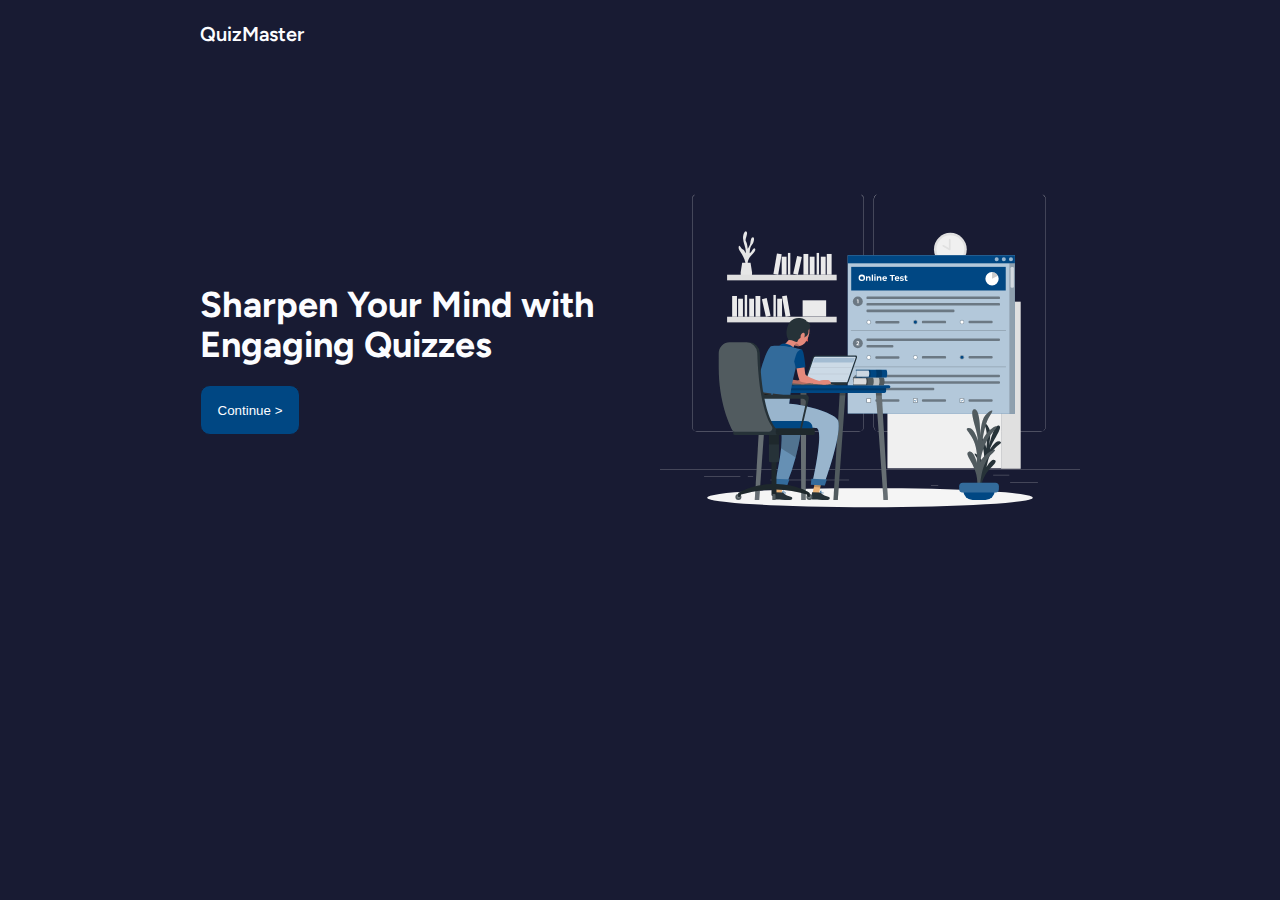
<file: land.html>
<!DOCTYPE html>
<html lang="en">
  <head>
    <meta charset="UTF-8" />
    <meta name="viewport" content="width=device-width, initial-scale=1.0" />
    <title>Quiz App</title>
    <link rel="stylesheet" href="css/land.css" />
  </head>
  <body>
    <section>
      <p class="logo">QuizMaster</p>
      <div class="hero">
        <div class="hero-text">
          <h1>Sharpen Your Mind with Engaging Quizzes</h1>
          <a href="selection.html" target="_self">
            <button>Continue ></button>
          </a>

          <!--<link rel="stylesheet" href="quiz.html" Continue > >
           <button>Continue ></button> -->
        </div>
        <div class="hero-img">
          <img src="images/Online test.svg" alt="Taking an online Quiz" />
        </div>
      </div>
    </section>
  </body>
</html>
</file>
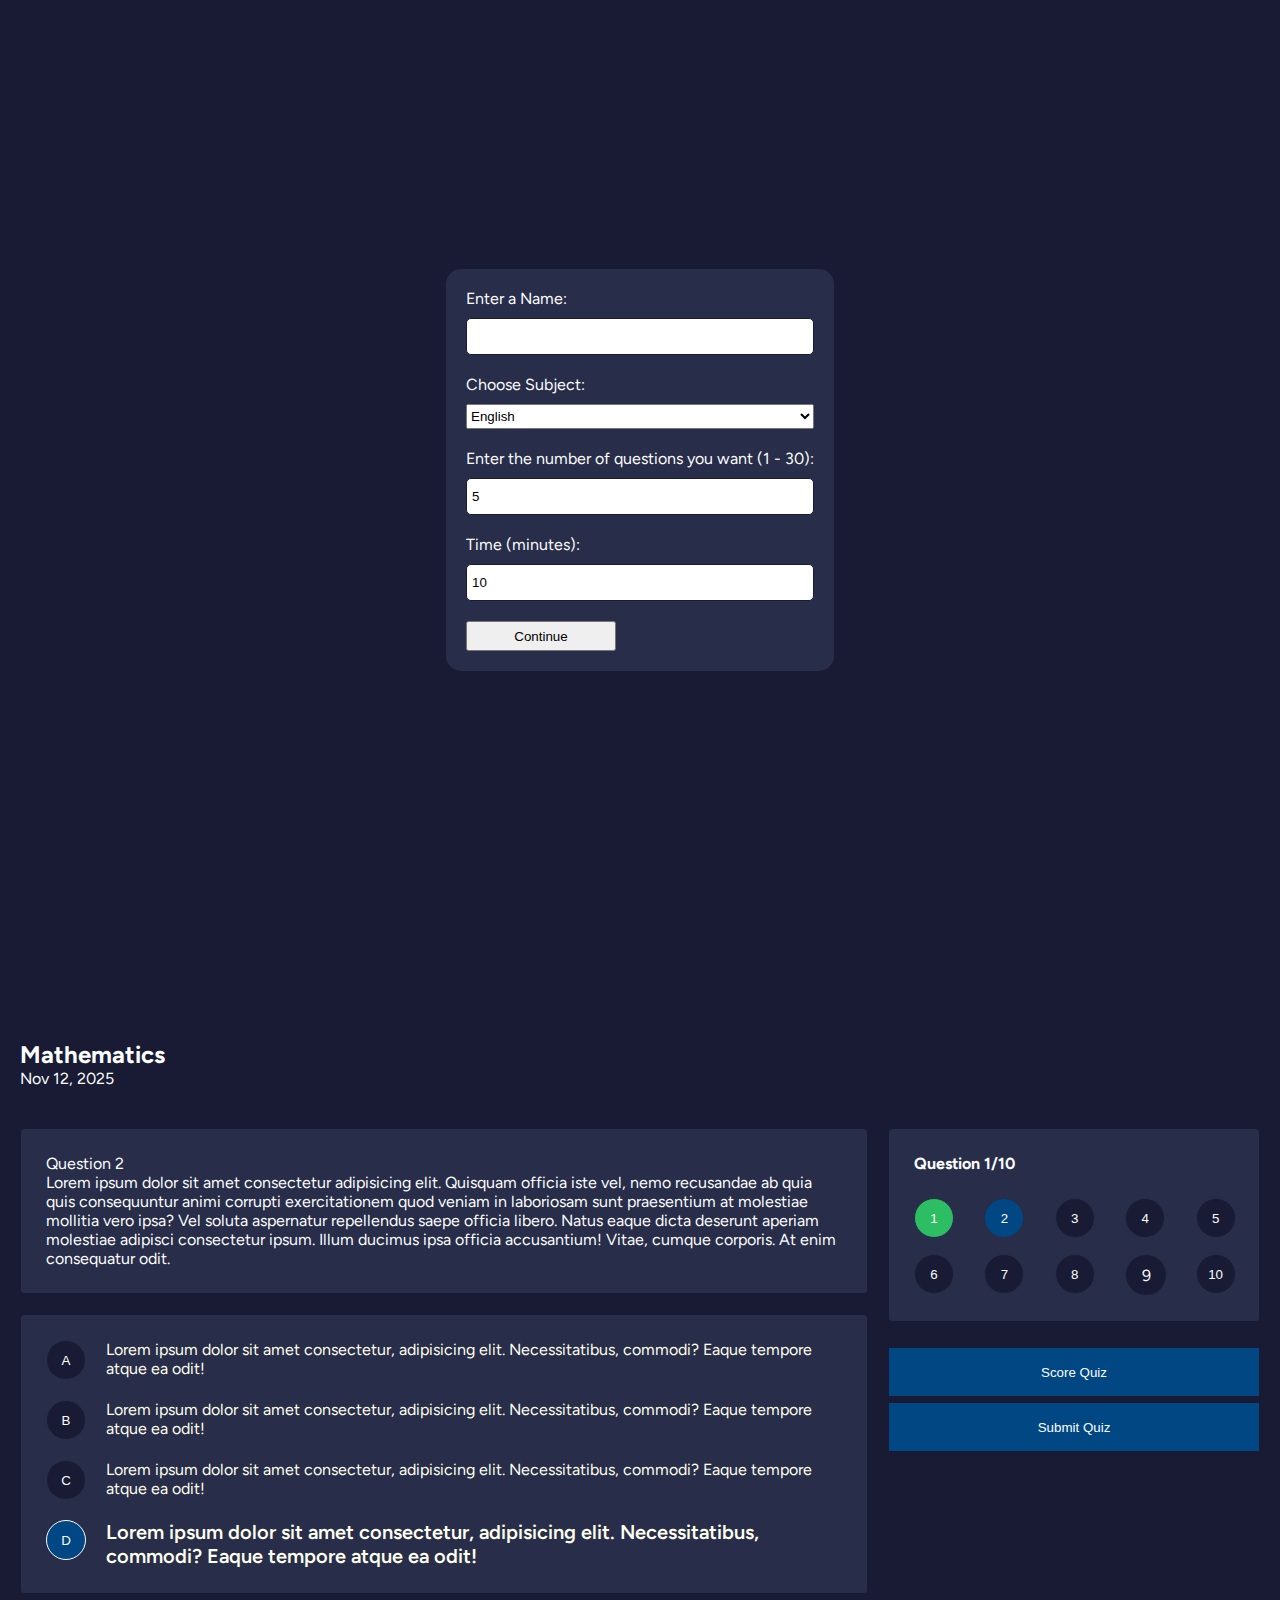
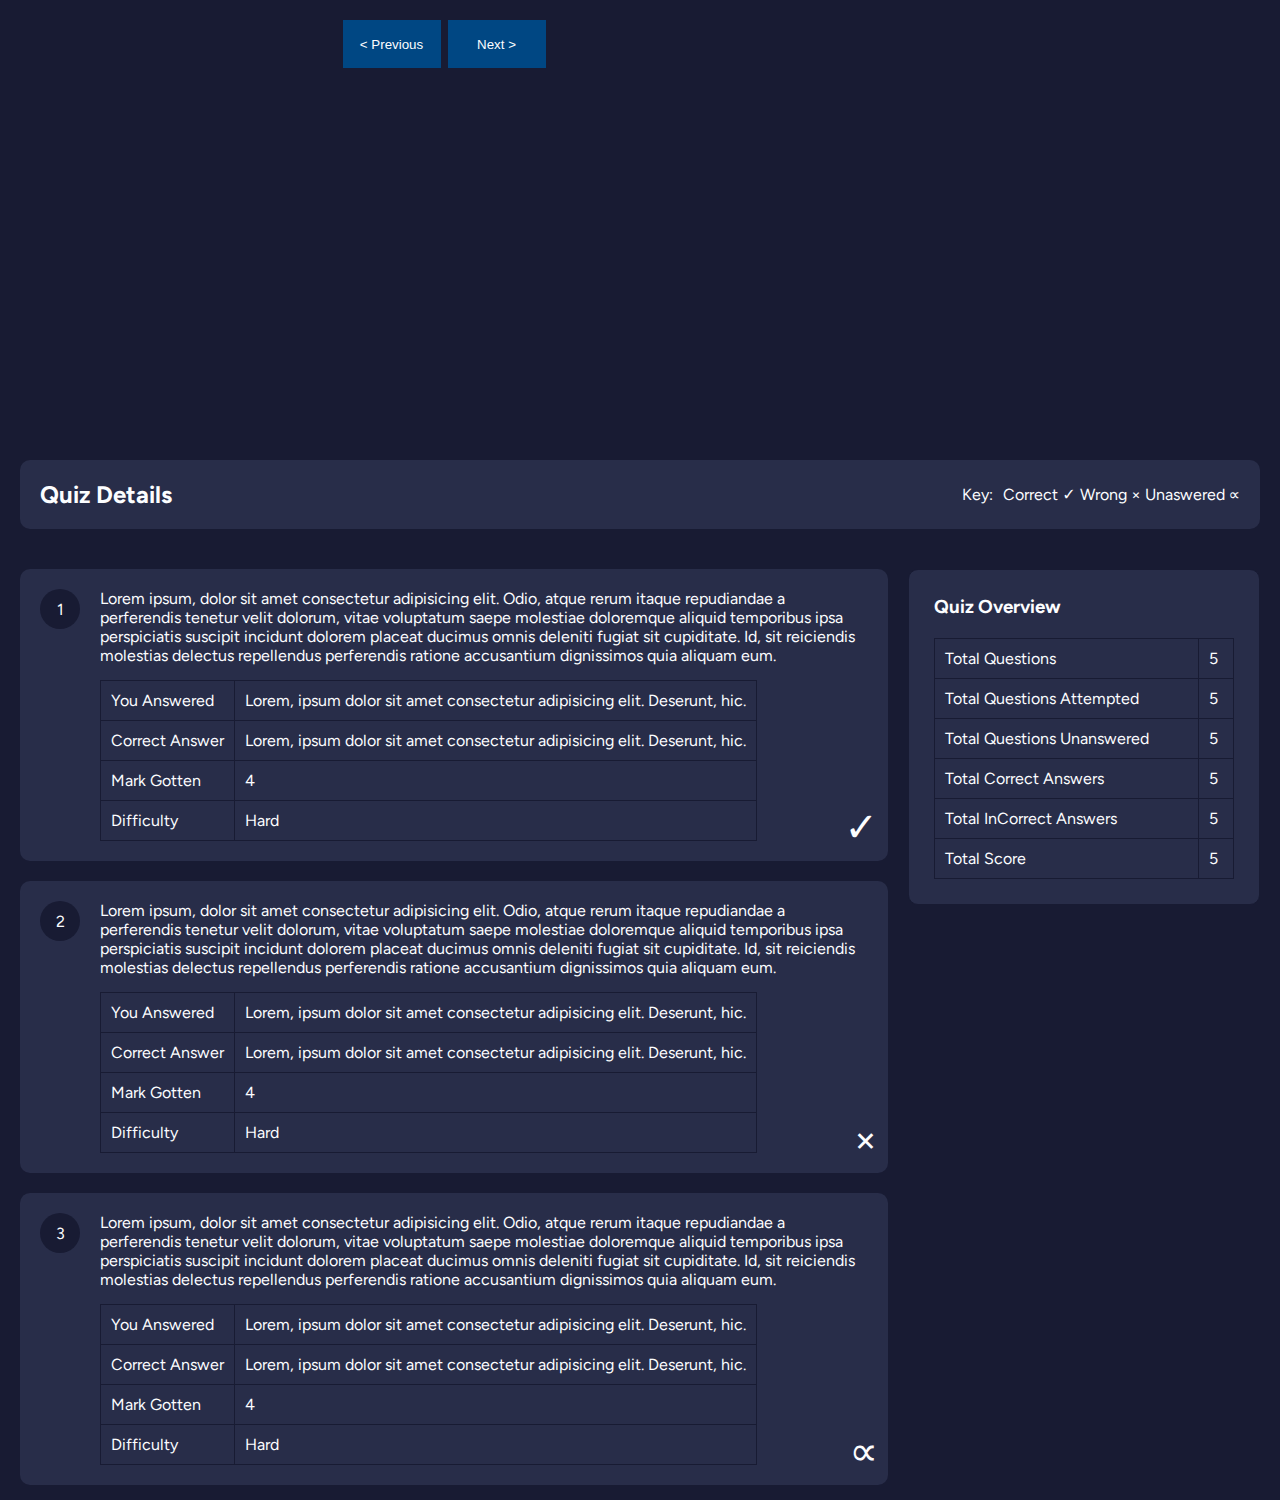
<file: quiz.html>
<!DOCTYPE html>
<html lang="en">
  <head>
    <meta charset="UTF-8" />
    <meta name="viewport" content="width=device-width, initial-scale=1.0" />
    <title>Document</title>
    <link rel="stylesheet" href="css/style.css" />
  </head>
  <body>
    <!-- section for user to select key items for quiz -->
    <section class="user-input">
      <form>
        <div class="form-container">
          <div class="form-box">
            <label for="name">Enter a Name:</label>
            <input
              type="text"
              name="name"
              id="name"
              class="form-input"
              autofocus
              required
            />
          </div>

          <div class="form-box">
            <label>Choose Subject:</label>
            <select name="subjects" id="subjects">
              <option>English</option>
              <option>Maths</option>
              <option>Basic Science</option>
            </select>
          </div>

          <div class="form-box">
            <label for="noOfQuestions"
              >Enter the number of questions you want (1 - 30):</label
            >
            <input
              type="number"
              value="5"
              class="form-input"
              id="noOfQuestions"
              name="noOfQuestions"
              min="1"
              max="30"
              required
            />
          </div>

          <div class="form-box">
            <label for="time">Time (minutes):</label>
            <input
              type="number"
              value="10"
              class="form-input"
              id="time"
              name="time"
              readonly
              min="0"
            />
          </div>
          <div class="form-button">
            <button type="submit">Continue</button>
          </div>
        </div>
      </form>
    </section>

    <!-- section for user to take quiz -->
    <section>
      <h2>Mathematics</h2>
      <p>Nov 12, 2025</p>

      <div class="question-container">
        <div class="question-box">
          <div>
            <div class="question">
              <p style="margin-bottom: 0px">Question 2</p>

              <div>
                <p class="main-question">
                  Lorem ipsum dolor sit amet consectetur adipisicing elit.
                  Quisquam officia iste vel, nemo recusandae ab quia quis
                  consequuntur animi corrupti exercitationem quod veniam in
                  laboriosam sunt praesentium at molestiae mollitia vero ipsa?
                  Vel soluta aspernatur repellendus saepe officia libero. Natus
                  eaque dicta deserunt aperiam molestiae adipisci consectetur
                  ipsum. Illum ducimus ipsa officia accusantium! Vitae, cumque
                  corporis. At enim consequatur odit.
                </p>
              </div>
            </div>
            <div class="options">
              <div class="option-box">
                <button class="option-number">
                  <span>A</span>
                </button>

                <div class="option-text">
                  <h3>
                    Lorem ipsum dolor sit amet consectetur, adipisicing elit.
                    Necessitatibus, commodi? Eaque tempore atque ea odit!
                  </h3>
                </div>
              </div>
              <div class="option-box">
                <button class="option-number">
                  <span>B</span>
                </button>

                <div class="option-text">
                  <h3>
                    Lorem ipsum dolor sit amet consectetur, adipisicing elit.
                    Necessitatibus, commodi? Eaque tempore atque ea odit!
                  </h3>
                </div>
              </div>
              <div class="option-box">
                <button class="option-number">
                  <span>C</span>
                </button>

                <div class="option-text">
                  <h3>
                    Lorem ipsum dolor sit amet consectetur, adipisicing elit.
                    Necessitatibus, commodi? Eaque tempore atque ea odit!
                  </h3>
                </div>
              </div>
              <div class="option-box selected">
                <button class="option-number">
                  <span>D</span>
                </button>

                <div class="option-text">
                  <h3>
                    Lorem ipsum dolor sit amet consectetur, adipisicing elit.
                    Necessitatibus, commodi? Eaque tempore atque ea odit!
                  </h3>
                </div>
              </div>
            </div>
          </div>
          <div class="nav-button">
            <button>< Previous</button>
            <button>Next ></button>
          </div>
        </div>

        <div class="navigation-sidebar">
          <div class="question-nav">
            <h3>Question 1/10</h3>
            <div class="nav-number">
              <button class="option-number answered">
                <span>1</span>
              </button>
              <button class="option-number current">
                <span>2</span>
              </button>
              <button class="option-number">
                <span>3</span>
              </button>
              <button class="option-number">
                <span>4</span>
              </button>
              <button class="option-number">
                <span>5</span>
              </button>
              <button class="option-number">
                <span>6</span>
              </button>
              <button class="option-number">
                <span>7</span>
              </button>
              <button class="option-number">
                <span>8</span>
              </button>
              <div class="option-number">
                <span>9</span>
              </div>
              <button class="option-number">
                <span>10</span>
              </button>
            </div>
          </div>
          <div class="question-nav-button">
            <button>Score Quiz</button>
            <button>Submit Quiz</button>
          </div>
        </div>
      </div>
    </section>

    <!-- section to show user summary report on exam -->
    <section class="summary-content">
      <div class="summary-header">
        <div>
          <h2>Quiz Details</h2>
        </div>

        <div class="summary-key">
          <span>Key:</span>
          <div>
            <span>Correct &check;</span>
            <span>Wrong &times;</span>

            <span>Unaswered &propto;</span>
          </div>
        </div>
      </div>
      <div class="summary-content-container">
        <!--  -->
        <div class="summary-content-inner">
          <div class="question-summary">
            <div class="question-summary-no">
              <span>1</span>
            </div>

            <div class="question-summary-details">
              <div>
                Lorem ipsum, dolor sit amet consectetur adipisicing elit. Odio,
                atque rerum itaque repudiandae a perferendis tenetur velit
                dolorum, vitae voluptatum saepe molestiae doloremque aliquid
                temporibus ipsa perspiciatis suscipit incidunt dolorem placeat
                ducimus omnis deleniti fugiat sit cupiditate. Id, sit reiciendis
                molestias delectus repellendus perferendis ratione accusantium
                dignissimos quia aliquam eum.
              </div>
              <div>
                <table>
                  <tr>
                    <td>You Answered</td>
                    <td>
                      Lorem, ipsum dolor sit amet consectetur adipisicing elit.
                      Deserunt, hic.
                    </td>
                  </tr>
                  <tr>
                    <td>Correct Answer</td>
                    <td>
                      Lorem, ipsum dolor sit amet consectetur adipisicing elit.
                      Deserunt, hic.
                    </td>
                  </tr>
                  <tr>
                    <td>Mark Gotten</td>
                    <td>4</td>
                  </tr>
                  <tr>
                    <td>Difficulty</td>
                    <td>Hard</td>
                  </tr>
                </table>
              </div>
            </div>

            <div class="question-summary-indicator correct">&check;</div>
          </div>
          <div class="question-summary">
            <div class="question-summary-no">
              <span>2</span>
            </div>

            <div class="question-summary-details">
              <div>
                Lorem ipsum, dolor sit amet consectetur adipisicing elit. Odio,
                atque rerum itaque repudiandae a perferendis tenetur velit
                dolorum, vitae voluptatum saepe molestiae doloremque aliquid
                temporibus ipsa perspiciatis suscipit incidunt dolorem placeat
                ducimus omnis deleniti fugiat sit cupiditate. Id, sit reiciendis
                molestias delectus repellendus perferendis ratione accusantium
                dignissimos quia aliquam eum.
              </div>
              <div>
                <table>
                  <tr>
                    <td>You Answered</td>
                    <td>
                      Lorem, ipsum dolor sit amet consectetur adipisicing elit.
                      Deserunt, hic.
                    </td>
                  </tr>
                  <tr>
                    <td>Correct Answer</td>
                    <td>
                      Lorem, ipsum dolor sit amet consectetur adipisicing elit.
                      Deserunt, hic.
                    </td>
                  </tr>
                  <tr>
                    <td>Mark Gotten</td>
                    <td>4</td>
                  </tr>
                  <tr>
                    <td>Difficulty</td>
                    <td>Hard</td>
                  </tr>
                </table>
              </div>
            </div>
            <div class="question-summary-indicator wrong">&times;</div>
          </div>
          <div class="question-summary">
            <div class="question-summary-no">
              <span>3</span>
            </div>

            <div class="question-summary-details">
              <div>
                Lorem ipsum, dolor sit amet consectetur adipisicing elit. Odio,
                atque rerum itaque repudiandae a perferendis tenetur velit
                dolorum, vitae voluptatum saepe molestiae doloremque aliquid
                temporibus ipsa perspiciatis suscipit incidunt dolorem placeat
                ducimus omnis deleniti fugiat sit cupiditate. Id, sit reiciendis
                molestias delectus repellendus perferendis ratione accusantium
                dignissimos quia aliquam eum.
              </div>
              <div>
                <table>
                  <tr>
                    <td>You Answered</td>
                    <td>
                      Lorem, ipsum dolor sit amet consectetur adipisicing elit.
                      Deserunt, hic.
                    </td>
                  </tr>
                  <tr>
                    <td>Correct Answer</td>
                    <td>
                      Lorem, ipsum dolor sit amet consectetur adipisicing elit.
                      Deserunt, hic.
                    </td>
                  </tr>
                  <tr>
                    <td>Mark Gotten</td>
                    <td>4</td>
                  </tr>
                  <tr>
                    <td>Difficulty</td>
                    <td>Hard</td>
                  </tr>
                </table>
              </div>
            </div>
            <div class="question-summary-indicator unanswered">&propto;</div>
          </div>
        </div>

        <!-- summary details -->
        <div class="summary-details">
          <div class="summary-details-card">
            <h3>Quiz Overview</h3>
            <div>
              <table>
                <tr>
                  <td>Total Questions</td>
                  <td>5</td>
                </tr>
                <tr>
                  <td>Total Questions Attempted</td>
                  <td>5</td>
                </tr>
                <tr>
                  <td>Total Questions Unanswered</td>
                  <td>5</td>
                </tr>
                <tr>
                  <td>Total Correct Answers</td>
                  <td>5</td>
                </tr>
                <tr>
                  <td>Total InCorrect Answers</td>
                  <td>5</td>
                </tr>
                <tr>
                  <td>Total Score</td>
                  <td>5</td>
                </tr>
              </table>
            </div>
          </div>
        </div>
      </div>
    </section>
  </body>
</html>
</file>
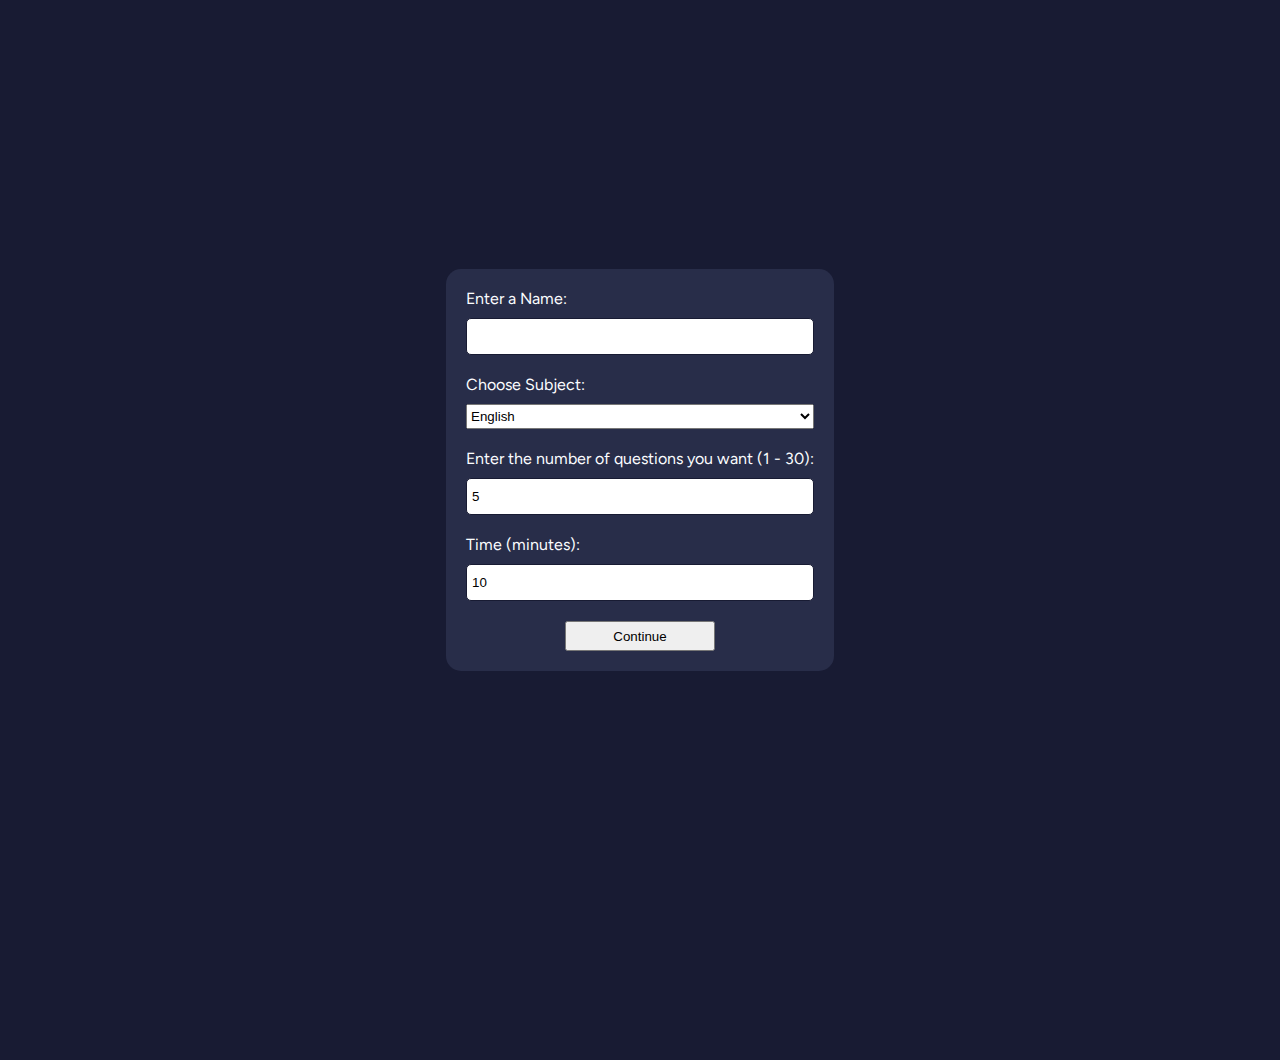
<file: selection.html>
<!DOCTYPE html>
<html lang="en">
  <head>
    <meta charset="UTF-8" />
    <meta name="viewport" content="width=device-width, initial-scale=1.0" />
    <title>Selection</title>
    <link rel="stylesheet" href="css/style.css" />
  </head>
  <body>
    <!-- section for user to select key items for quiz -->
    <section class="user-input">
      <form id="quizSettings">
        <div class="form-container">
          <div class="form-box">
            <label for="name">Enter a Name:</label>
            <input
              type="text"
              name="name"
              id="name"
              class="form-input"
              autofocus
              required
            />
          </div>

          <div class="form-box">
            <label>Choose Subject:</label>
            <select name="subjects" id="subjects">
              <option>English</option>
              <option>Maths</option>
              <option>Basic Science</option>
            </select>
          </div>

          <div class="form-box">
            <label for="noOfQuestions"
              >Enter the number of questions you want (1 - 30):</label
            >
            <input
              type="number"
              value="5"
              class="form-input"
              id="noOfQuestions"
              name="noOfQuestions"
              min="1"
              max="30"
              required
            />
          </div>

          <div class="form-box">
            <label for="time">Time (minutes):</label>
            <input
              type="number"
              value="10"
              class="form-input"
              id="time"
              name="time"
              readonly
              min="0"
            />
          </div>
          <div id="form-button">
            <button type="submit">Continue</button>
          </div>
        </div>
      </form>
    </section>
    <script src="scripts/quizSettings.js"></script>
  </body>
</html>
</file>
<file: css/land.css>
@import url("https://fonts.googleapis.com/css2?family=Cabin:ital,wght@0,400..700;1,400..700&family=Figtree:ital,wght@0,300..900;1,300..900&family=Inter:ital,opsz,wght@0,14..32,100..900;1,14..32,100..900&display=swap");

* {
  margin: 0;
}
body {
  background: #181b33;
  color: #fcfdff;
  padding: 20px;
  font-family: "Figtree", "Sans", "Poppins";
  padding: 0 200px;
}
.logo {
  font-size: 1.25rem;
  line-height: 1.75rem;
  margin-top: 20px;
  font-weight: 600;
}
.hero {
  width: 100%;
  display: flex;
  gap: 40px;
  margin-top: 100px;
  justify-content: center;
  align-items: center;
}
.hero-text {
  width: 50%;
}
.hero-text h1 {
  font-size: 2.25rem;
  line-height: 2.5rem;
}

.hero-text button {
  width: 100px;
  height: 50px;
  color: #fcfdff;
  border: 1px solid #181b33;
  background-color: #004783;
  border-radius: 10px;
  margin-top: 20px;
}

.hero-text button:hover {
  border: 1px solid #181b33;
  background-color: #fcfdff;
  color: #0d0d0e;
}

.hero-img {
  width: 50%;
}
</file>
<file: css/style.css>
@import url("https://fonts.googleapis.com/css2?family=Cabin:ital,wght@0,400..700;1,400..700&family=Figtree:ital,wght@0,300..900;1,300..900&family=Inter:ital,opsz,wght@0,14..32,100..900;1,14..32,100..900&display=swap");

* {
  margin: 0;
}
body {
  background: #181b33;
  color: #fcfdff;
  padding: 20px;
  font-family: "Figtree", "Sans", "Poppins";
}

section {
  /* padding-top: 80px; */
  padding-bottom: 120px;
  height: 100dvh;
}

.question-container {
  display: flex;
  width: 100%;
  gap: 20px;
  margin-top: 40px;
}

.question {
  border: 1px solid #181b33;
  border-radius: 4px;
  padding: 25px;
  /* margin-top: 40px; */
  background-color: #282d49;
}

#main-question {
  margin-top: 25px;
}

.options {
  border: 1px solid #181b33;
  background-color: #282d49;
  display: flex;
  flex-direction: column;
  gap: 20px;
  border-radius: 4px;
  padding: 25px;
  margin-top: 20px;
}

.option-box {
  display: flex;
  gap: 20px;
  width: 100%;
  justify-content: flex-start;
  align-items: flex-start;
}

.option-box h3 {
  transition: all 0.3s ease-in;
}

.option-box:hover h3 {
  /* font-size: 40px; */
  font-weight: 400;
  transition: all 0.3s ease-in;
}

.option-box.selected .option-text h3 {
  font-size: 20px;
  font-weight: 600;
}

.option-box.selected .option-number {
  border: 1px solid #fcfdff;
  background: #004783;
}

.option-number {
  display: flex;
  justify-content: center;
  align-items: center;
  background: #181b33;
  border-radius: 50%;
  height: 40px;
  width: 40px;
  position: relative;
  border: 1px solid #282d49;
  color: #fcfdff;
  cursor: pointer;
}

.option-number button {
  background: #181b33;
  height: 40px;
  width: 40px;
}

.option-text {
  display: block;
  position: relative;
  flex: 1;
}
.option-text h3 {
  font-size: 16px;
  font-weight: 400;
  color: #ffe;
}

.question-box {
  flex: 1;
  width: 70%;
}

.nav-button {
  margin-top: 25px;
  justify-content: center;
  align-items: center;
  display: flex;
  gap: 5px;
}

.nav-button button {
  width: 100px;
  height: 50px;
  color: #fcfdff;
  border: 1px solid #181b33;
  background-color: #004783;
}

.nav-button button:hover {
  border: 1px solid #181b33;
  background-color: #fcfdff;
  color: #0d0d0e;
}

.navigation-sidebar {
  width: 30%;
}

.question-nav {
  border: 1px solid #181b33;
  background-color: #282d49;
  border-radius: 4px;
  padding: 25px;
}
.question-nav h3 {
  font-size: 16px;
}

.question-nav-button {
  margin-top: 25px;
  justify-content: center;
  align-items: center;
  display: flex;
  flex-direction: column;
  gap: 5px;
}

.question-nav-button button {
  width: 100%;
  height: 50px;
  color: #fcfdff;
  border: 1px solid #181b33;
  background-color: #004783;
}

.question-nav-button button:hover {
  border: 1px solid #181b33;
  background-color: #fcfdff;
  color: #0d0d0e;
}
.nav-number {
  margin-top: 25px;
  display: grid;
  /* grid-template-columns: repeat(5, 1fr); */
  grid-template-columns: repeat(auto-fit, minmax(30px, 1fr));
  gap: 1em 2em;
  /* padding: 20px; */
  column-gap: 2em;
  text-align: left;
}

.option-number.answered {
  border: 1px solid #282d49;
  background: #2dbe64;
}
.option-number.current {
  border: 1px solid #282d49;
  background: #004783;
}

.nav-number .option-number:hover {
  border: 1px solid #282d49;
  background: #004783;
  transition: all 0.3s ease-in;
}

/* Input Form Page */
.form-container {
  display: flex;
  flex-direction: column;
  gap: 20px;
  max-width: 800px;
  margin: 0 auto;
  padding: 20px;
  border-radius: 15px;
  background: #282d49;
}

.form-container .form-box {
  display: flex;
  flex-direction: column;
  gap: 10px;
}

.form-container .form-box input {
  height: 25px;
  border: 1px solid #181b33;
  outline: none !important;
  border-radius: 5px;
  padding: 5px;
}

.form-container .form-box select {
  outline: none !important;
  height: 25px;
}

.form-container .form-box input:active,
.form-container .form-box input:focus {
  border: 1px solid #181b33;
}

.form-container #form-button {
  display: flex;
  align-items: center;
  justify-content: center;
  width: 100%;
}

.form-container button {
  height: 30px;
  width: 100%;
  max-width: 150px;
}

.user-input {
  height: 100dvh;
}
.user-input form {
  height: 100%;
  width: 100%;
  display: flex;
  align-items: center;
  justify-content: center;
}

/* Summary */

.summary-content {
  /* padding: 20px; */
}

.summary-header {
  padding: 20px;
  display: flex;
  align-items: center;
  background: #282d49;
  justify-content: space-between;
  border-radius: 10px;
}

.summary-content .summary-content-container {
  display: flex;
  width: 100%;
  gap: 20px;
  margin-top: 40px;
  width: 100%;
}

.summary-content-inner {
  width: 70%;
  display: flex;
  flex-direction: column;
  gap: 20px;
  /* flex: 1; */
}

.question-summary {
  display: flex;
  gap: 20px;
  background: #282d49;
  padding: 20px;
  border-radius: 10px;
  position: relative;
}

.summary-content-container table {
  border-collapse: collapse;
}

.summary-content-container .summary-details-card table {
  width: 100%;
}

.summary-content-container table td {
  border: 1px solid #181b33;
  border-collapse: collapse;
  padding: 10px;
}

.question-summary-no {
  background: #181b33;
  border-radius: 50%;
  height: 40px;
  width: 40px;
  display: flex;
  align-items: center;
  justify-content: center;
  flex: none;
}

.question-summary-details {
  display: flex;
  flex-direction: column;
  gap: 15px;
  flex: 1;
}

.summary-details {
  flex: 1;
  width: 30%;
  position: relative;
  display: block;
}

.summary-details-card {
  border: 1px solid #181b33;
  background-color: #282d49;
  border-radius: 4px;
  padding: 25px;
  min-height: 150px;
  border-radius: 10px;
  position: sticky;
  top: 20px;
}
.summary-details-card h3 {
  margin-bottom: 20px;
}

.question-summary-indicator {
  position: absolute;
  bottom: 10px;
  right: 10px;
  font-size: 40px;
}

.summary-key {
  display: flex;
  align-items: center;
  gap: 10px;
}
</file>
